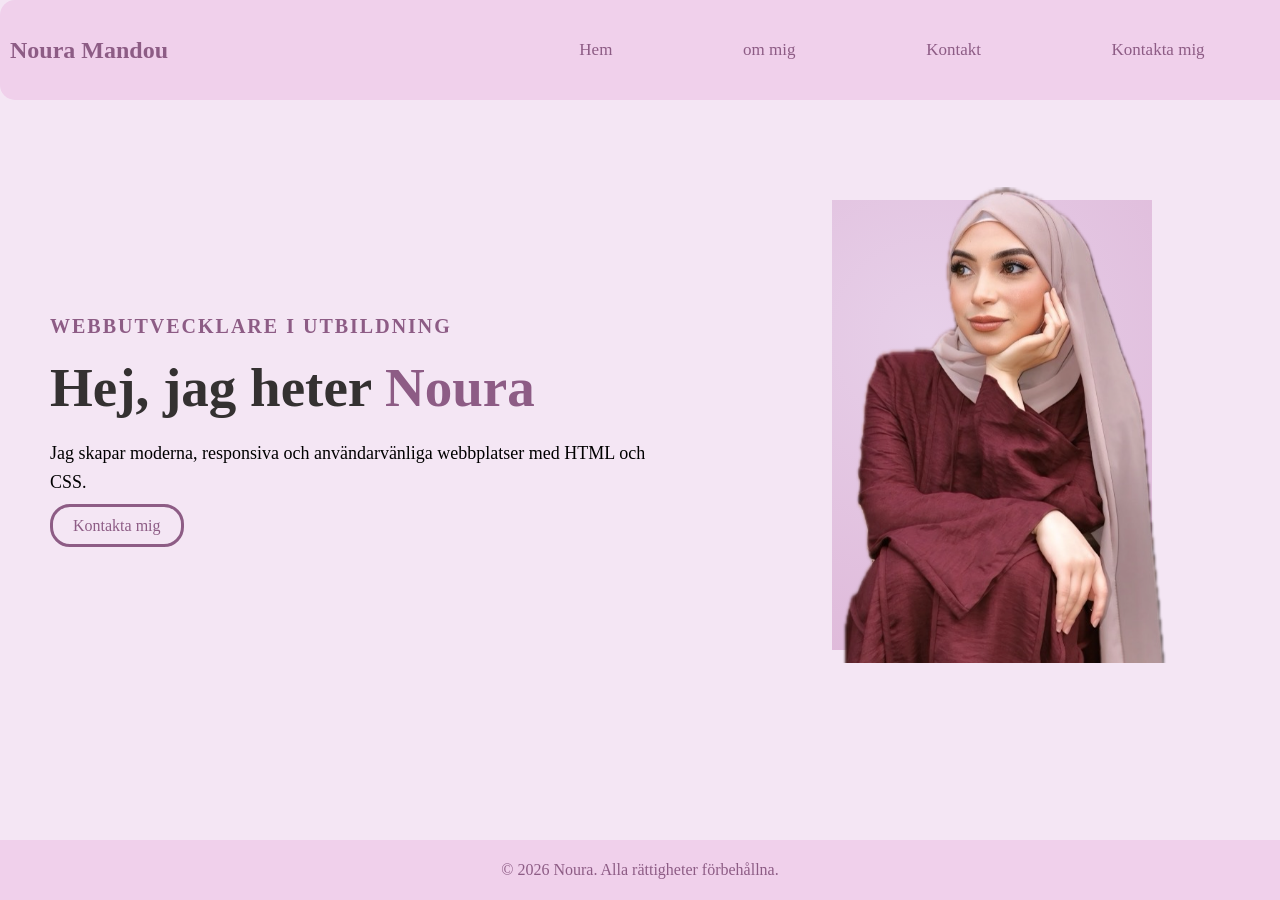
<file: noura-portfolio/index.html>
<!DOCTYPE html>
<html lang="en">
<head>
    <meta charset="UTF-8">
    <meta name="viewport" content="width=device-width, initial-scale=1.0">
    <title>Document</title>
    <link rel="stylesheet" href="style.css">
</head>
<body>
   
        <header>
            <h2>Noura Mandou</h2>
            <div class="nav">
                <a href="index.html">Hem</a>
                <!-- <a href="#">Projekt</a> -->
                <a href="about.html">om mig</a>
                <a href="#">Kontakt</a>
                <a href="#">Kontakta mig</a>
            </div>
        </header>
        <main>
            <section class="hero">
                <div class="hero-content">
                    <p class="eyebrow">WEBBUTVECKLARE I UTBILDNING</p>
                    <h1>Hej, jag heter <span>Noura</span></h1>
                    <p class="hero-text">Jag skapar moderna, responsiva och användarvänliga webbplatser med HTML och CSS.</p>
                    <div class="hero-actions">
                    <a class="button button-outline" href="contact.html">Kontakta mig</a>
                    </div>

                </div>
         <div class="hero--img">

    <div class="blob-stage">

        <div class="blob"></div>

        <img src="bild.png" alt="Bild på Noura">

    </div>

</div>       
            </section>
            
        </main>
        <div class="about">
            
        </div>


        <footer>    <p>© 2026 Noura. Alla rättigheter förbehållna.</p>
</footer>

    
</body>
</html>
</file>
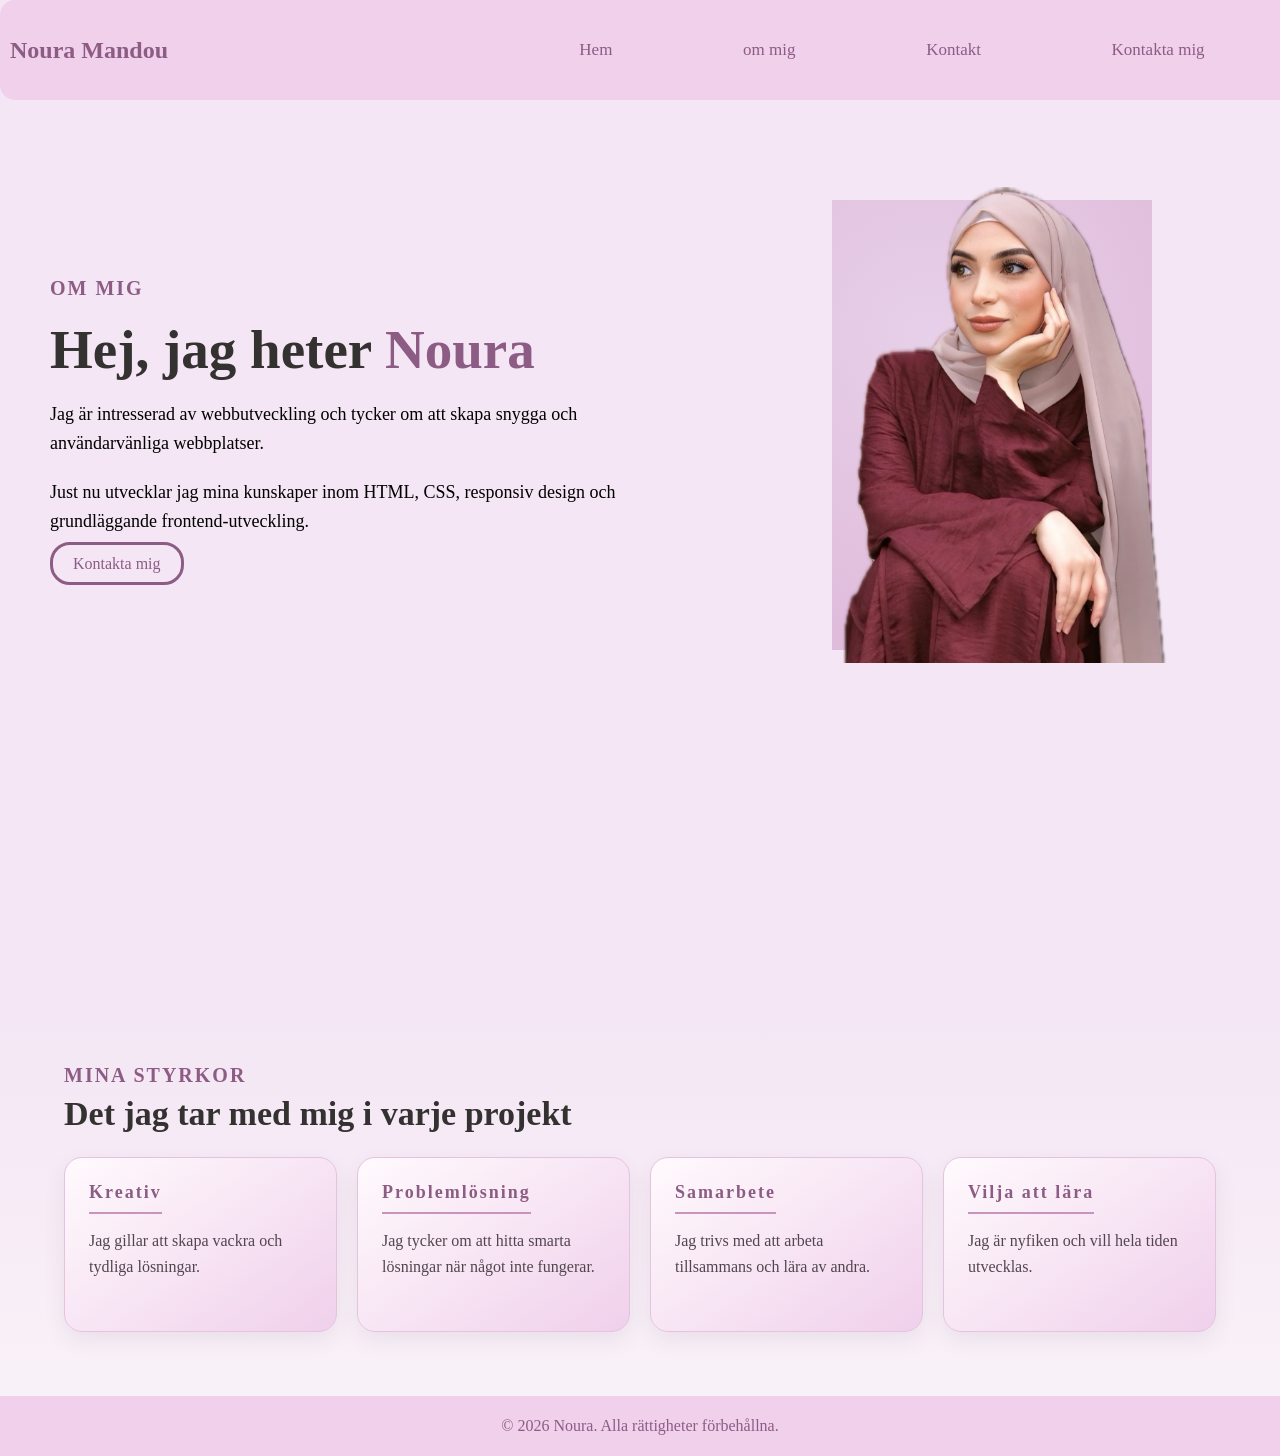
<file: noura-portfolio/about.html>
<!DOCTYPE html>
<html lang="en">
<head>
    <meta charset="UTF-8">
    <meta name="viewport" content="width=device-width, initial-scale=1.0">
    <title>Document</title>
<link rel="stylesheet" href="style.css">
</head>
<body>
    <header>
        <h2>Noura Mandou</h2>
            <div class="nav">
              <a href="index.html">Hem</a>
              <a href="about.html">om mig</a>
              <a href="#">Kontakt</a>
              <a href="#">Kontakta mig</a>
            </div>
    </header>
    <main>
        <main>
            <section class="hero">
                <div class="hero-content">
            <p class="eyebrow">OM MIG</p>
            <h1>Hej, jag heter <span>Noura</span></h1>
            <p class="hero-text">Jag är intresserad av webbutveckling och tycker om att skapa snygga och användarvänliga webbplatser.</p>
            <p class="hero-text">Just nu utvecklar jag mina kunskaper inom HTML, CSS, responsiv design och grundläggande frontend-utveckling.</p>
                    <div class="hero-actions">
                    <a class="button button-outline" href="contact.html">Kontakta mig</a>
                    </div>        </div> 

                </div>
         <div class="hero--img">

    <div class="blob-stage">

        <div class="blob"></div>

        <img src="bild.png" alt="Bild på Noura">

    </div>

</div>       
            </section>
            
        </main>       


        <section class="strengths ">
            <div class="section-heading">
                <p class="eyebrow">MINA STYRKOR</p>
                <h2 id="strengths-title">Det jag tar med mig i varje projekt</h2>
            </div>
            <div class="strength-grid">
                <article><h3 class="eyebrow">Kreativ</h3><p>Jag gillar att skapa vackra och tydliga lösningar.</p></article>
                <article><h3 class="eyebrow">Problemlösning</h3><p>Jag tycker om att hitta smarta lösningar när något inte fungerar.</p></article>
                <article><h3 class="eyebrow">Samarbete</h3><p>Jag trivs med att arbeta tillsammans och lära av andra.</p></article>
                <article><h3 class="eyebrow">Vilja att lära</h3><p>Jag är nyfiken och vill hela tiden utvecklas.</p></article>
            </div>
        </section>



        <footer>    <p>© 2026 Noura. Alla rättigheter förbehållna.</p>
</footer>

    
</body>
</html>
</file>
<file: noura-portfolio/style.css>
*{
    box-sizing: border-box;
    margin: 0;
    padding: 0;
}
:root{
    --primary-color: #8d5c85;    /* Mämpel/Gammalrosa */
    --secondary-color: #f0d0eb;  /* Ljus syren */
    --bg-color: #f4e6f4;         /* Off-white bakgrund */
    --text-color: #343131;       /* Mörk text */
}
body ,  html {
    background: var(--bg-color);
    height: 100%;
    width: 100%;
}
 body {   
    display: flex;
    flex-direction: column;
    background-color: var(--bg-color);
}
header{
    background-color: var(--secondary-color);
    width: 100%;
    min-height: 100px;
    display: flex;
    align-items: center;
    justify-content: space-between;
    padding: 0 10px  0;
border-radius: 15px 0 0 15px;
    & h2{
        color: var(--primary-color);
    }

    & a{
        font-size: 17px;
    }
}
.nav{
    height: 100%;
    /* align-items: center; */
    display: flex;
    width: 60%;
    text-align: center;
    justify-content: space-around;

}
.nav a{
    display: flex;
    align-items: center;
    height: 100%;
    text-decoration: none;
    color: var(--primary-color);

    &:hover{
        color: var(--primary-color);
        border-bottom: 3px solid var(--primary-color);
    }

}
.hero-actions .button{
    text-decoration: none;
    border-radius: 20px;
    background-color: var(--bg-color);
    color: var(--primary-color);
    border: 3px solid var(--primary-color);
    padding: 10px 20px;
    &:hover{
        color: var(--bg-color);
        background-color: var(--primary-color);
    }
}
main{
    background-color: var(--bg-color);
    height: 100%;
    width: 100%;
    
}
.hero {
    display: flex;
    min-height: 650px;
}
.eyebrow {
    color: var(--primary-color);
    font-size: 20px;
    font-weight: bold;
    letter-spacing: 2px;
}
.hero-content h1 {
    font-size: 55px;
    line-height: 1.1;
    color: var(--text-color);
}

.hero-content h1 span {
    color: var(--primary-color);
}
.hero-text {
    font-size: 18px;
    line-height: 1.6;
    max-width: 600px;
}
.hero-content {
    width: 55%;
    display: flex;
    flex-direction: column;
    justify-content: center;
    gap: 20px;
    padding: 50px;
    background-color: var(--bg-color);
}

.hero--img {
    width: 45%;
    min-height: 650px;
    position: relative;
    overflow: hidden;
    display: flex;
    justify-content: center;
    align-items: center;
    background-color: var(--bg-color);
}

.blob-stage {
    width: 100%;
    height: 100%;
    position: relative;
    display: flex;
    justify-content: center;
    align-items: center;
}



.hero--img img {
    width: 380px;
    height: 500px;
    object-fit: contain;
    position: relative;
    z-index: 2;
}

.blob {
    width: 320px;
    height: 450px;
    position: absolute;
    top: 50%;
    left: 50%;
    transform: translate(-50%, -50%);
    z-index: 1;
    animation: blob-morph 8s ease-in-out infinite;
    background: radial-gradient(circle at 30% 30%, #e7d0e9, #deb7d8);
}

@keyframes blob-morph {
  0%, 100% { border-radius: 60% 40% 30% 70% / 60% 30% 70% 40%; }
  25%      { border-radius: 30% 60% 70% 40% / 50% 60% 30% 60%; }
  50%      { border-radius: 50% 60% 50% 40% / 40% 30% 60% 50%; }
  75%      { border-radius: 40% 50% 60% 30% / 60% 40% 50% 70%; }
}
footer{
    flex-grow: 1;
    background: var(--secondary-color);
    min-height: 60px;
    display: flex;
    justify-content: center;
    align-items: center;
    color: var(--primary-color);
}
@media (max-width: 500px) {

    .hero-content h1 {
        font-size: 34px;
    }

    .hero-content {
        padding-left: 18px;
        padding-right: 18px;
    }

    .nav {
        gap: 12px;
    }

    .nav a {
        font-size: 14px;
    }

    .hero--img {
        min-height: 430px;
    }

    .blob {
        width: 270px;
        height: 320px;
    }

    .hero--img img {
        width: 220px;
        height: 360px;
    }
}

.about-layout, .contact-layout{
    display: flex;
    flex-direction: column;
    gap: 20px;
}

.strengths{
    display: flex;
    padding: clamp(24px, 5vw, 64px);
    flex-direction: column;
    row-gap: 24px;
    background: linear-gradient(180deg, #f4e6f4 0%, #f9f1f8 100%);
}
.strengths .section-heading h2 {
    margin-top: 8px;
    color: var(--text-color);
    font-size: clamp(24px, 3vw, 34px);
}
.strength-grid {
  display: grid;
  grid-template-columns: repeat(4, minmax(0, 1fr));
  gap: 20px;
}
.strength-grid  article{
    position: relative;
    overflow: hidden;
    min-height: 175px;
    background: linear-gradient(145deg, #fffafd, #f0d0eb);
    border: 1px solid #e4c3df;
    border-radius: 18px;
    padding: 24px;
    box-shadow: 0 8px 22px rgb(80 48 75 / 8%);
    transition: transform 180ms ease, box-shadow 180ms ease;

    &:hover {
        transform: translateY(-5px);
        box-shadow: 0 14px 28px rgb(80 48 75 / 15%);
    }

    & h3{
        display: inline-block;
        padding-bottom: 9px;
        border-bottom: 2px solid #c894be;
        font-size: 18px;
    }
    & p{
        padding-top: 14px;
        color: #51464f;
        font-size: 16px;
        line-height: 1.6;
    }
}
@media (max-width: 768px) {
  .strength-grid {
    grid-template-columns: repeat(2, minmax(0, 1fr));
  }
}

@media (prefers-reduced-motion: reduce) {
  .strength-grid article {
    transition: none;
  }
}
</file>
